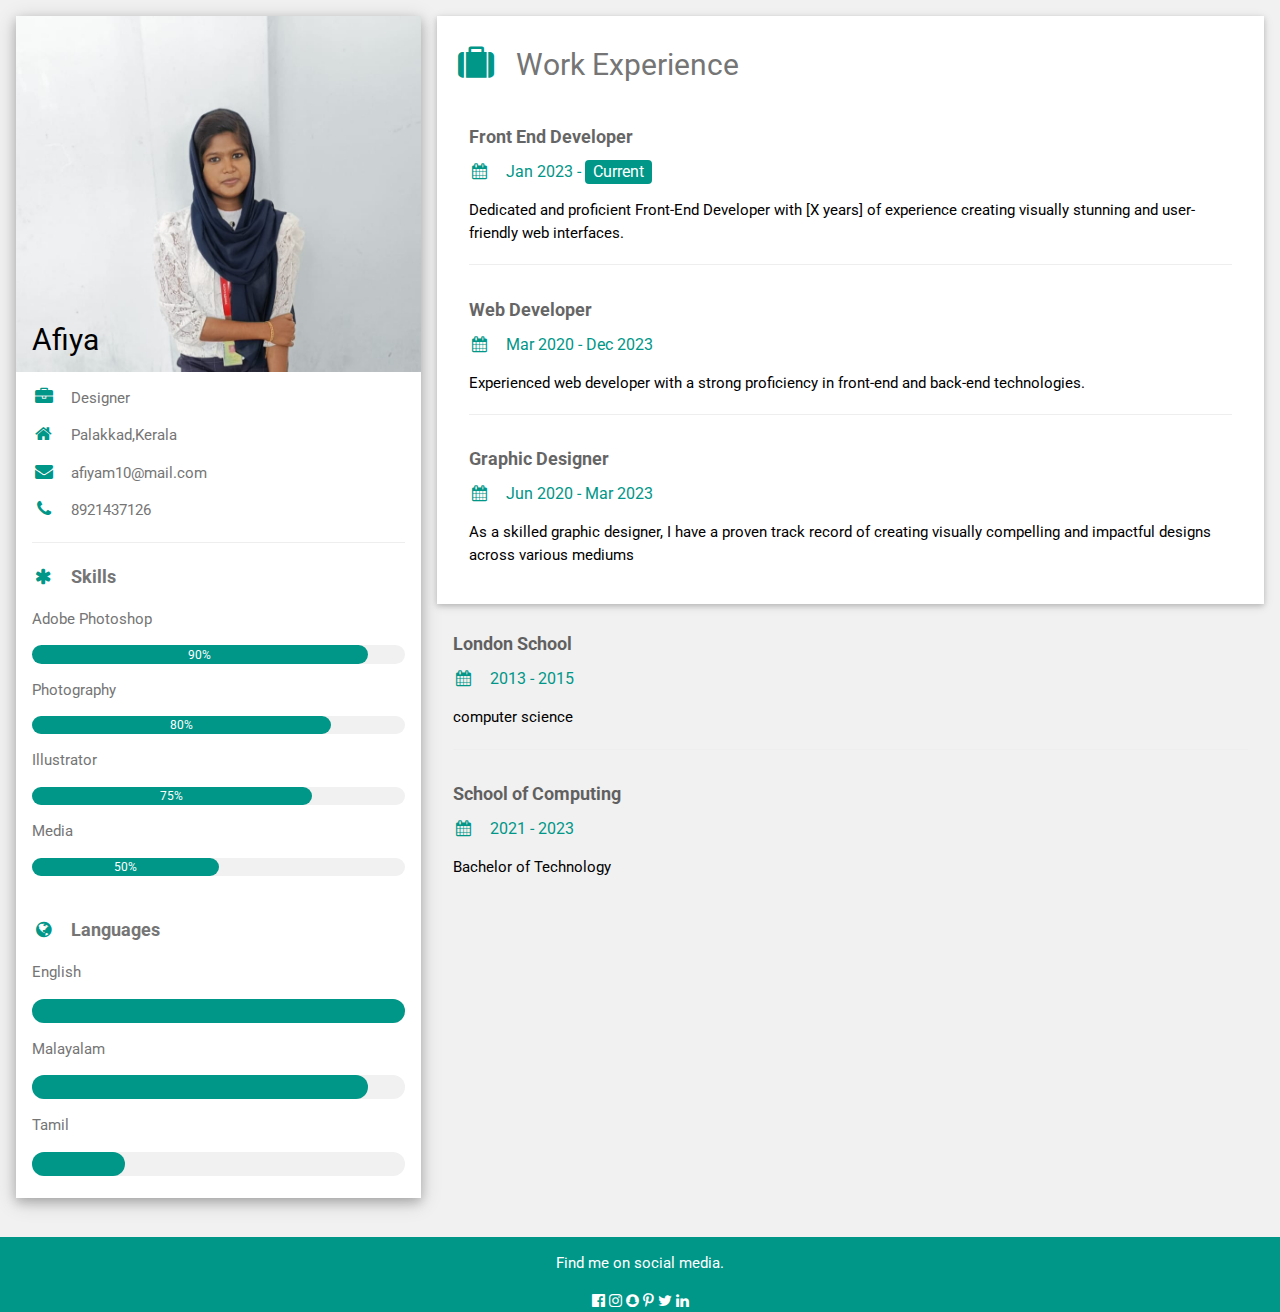
<file: resume.html>
<!DOCTYPE html>
<html>
<title>resume</title>
<meta charset="UTF-8">
<meta name="viewport" content="width=device-width, initial-scale=1">
<link rel="stylesheet" href="https://www.w3schools.com/w3css/4/w3.css">
<link rel='stylesheet' href='https://fonts.googleapis.com/css?family=Roboto'>
<link rel="stylesheet" href="https://cdnjs.cloudflare.com/ajax/libs/font-awesome/4.7.0/css/font-awesome.min.css">
<style>
html,body,h1,h2,h3,h4,h5,h6 {font-family: "Roboto", sans-serif}
</style>
<body class="w3-light-grey">

<!-- Page Container -->
<div class="w3-content w3-margin-top" style="max-width:1400px;">

  <!-- The Grid -->
  <div class="w3-row-padding">
  
    <!-- Left Column -->
    <div class="w3-third">
    
      <div class="w3-white w3-text-grey w3-card-4">
        <div class="w3-display-container">
          <img src="afimg.jpeg" style="width:100%" alt="Avatar">
          <div class="w3-display-bottomleft w3-container w3-text-black">
            <h2>Afiya</h2>
          </div>
        </div>
        <div class="w3-container">
          <p><i class="fa fa-briefcase fa-fw w3-margin-right w3-large w3-text-teal"></i>Designer</p>
          <p><i class="fa fa-home fa-fw w3-margin-right w3-large w3-text-teal"></i>Palakkad,Kerala</p>
          <p><i class="fa fa-envelope fa-fw w3-margin-right w3-large w3-text-teal"></i>afiyam10@mail.com</p>
          <p><i class="fa fa-phone fa-fw w3-margin-right w3-large w3-text-teal"></i>8921437126</p>
          <hr>

          <p class="w3-large"><b><i class="fa fa-asterisk fa-fw w3-margin-right w3-text-teal"></i>Skills</b></p>
          <p>Adobe Photoshop</p>
          <div class="w3-light-grey w3-round-xlarge w3-small">
            <div class="w3-container w3-center w3-round-xlarge w3-teal" style="width:90%">90%</div>
          </div>
          <p>Photography</p>
          <div class="w3-light-grey w3-round-xlarge w3-small">
            <div class="w3-container w3-center w3-round-xlarge w3-teal" style="width:80%">
              <div class="w3-center w3-text-white">80%</div>
            </div>
          </div>
          <p>Illustrator</p>
          <div class="w3-light-grey w3-round-xlarge w3-small">
            <div class="w3-container w3-center w3-round-xlarge w3-teal" style="width:75%">75%</div>
          </div>
          <p>Media</p>
          <div class="w3-light-grey w3-round-xlarge w3-small">
            <div class="w3-container w3-center w3-round-xlarge w3-teal" style="width:50%">50%</div>
          </div>
          <br>

          <p class="w3-large w3-text-theme"><b><i class="fa fa-globe fa-fw w3-margin-right w3-text-teal"></i>Languages</b></p>
          <p>English</p>
          <div class="w3-light-grey w3-round-xlarge">
            <div class="w3-round-xlarge w3-teal" style="height:24px;width:100%"></div>
          </div>
          <p>Malayalam</p>
          <div class="w3-light-grey w3-round-xlarge">
            <div class="w3-round-xlarge w3-teal" style="height:24px;width:90%"></div>
          </div>
          <p>Tamil</p>
          <div class="w3-light-grey w3-round-xlarge">
            <div class="w3-round-xlarge w3-teal" style="height:24px;width:25%"></div>
          </div>
          <br>
        </div>
      </div><br>

    <!-- End Left Column -->
    </div>

    <!-- Right Column -->
    <div class="w3-twothird">
    
      <div class="w3-container w3-card w3-white w3-margin-bottom">
        <h2 class="w3-text-grey w3-padding-16"><i class="fa fa-suitcase fa-fw w3-margin-right w3-xxlarge w3-text-teal"></i>Work Experience</h2>
        <div class="w3-container">
          <h5 class="w3-opacity"><b>Front End Developer </b></h5>
          <h6 class="w3-text-teal"><i class="fa fa-calendar fa-fw w3-margin-right"></i>Jan 2023 - <span class="w3-tag w3-teal w3-round">Current</span></h6>
          <p>Dedicated and proficient Front-End Developer with [X years] of experience creating visually stunning and user-friendly web interfaces. </p><hr>
        </div>
        <div class="w3-container">
          <h5 class="w3-opacity"><b>Web Developer </b></h5>
          <h6 class="w3-text-teal"><i class="fa fa-calendar fa-fw w3-margin-right"></i>Mar 2020 - Dec 2023</h6>
          <p>Experienced web developer with a strong proficiency in front-end and back-end technologies.</p>
          <hr>
        </div>
        <div class="w3-container">
          <h5 class="w3-opacity"><b>Graphic Designer</b></h5>
          <h6 class="w3-text-teal"><i class="fa fa-calendar fa-fw w3-margin-right"></i>Jun 2020 - Mar 2023</h6>
          <p>As a skilled graphic designer, I have a proven track record of creating visually compelling and impactful designs across various mediums </p><br>
        </div>
      </div>
        <div class="w3-container">
          <h5 class="w3-opacity"><b>London School</b></h5>
          <h6 class="w3-text-teal"><i class="fa fa-calendar fa-fw w3-margin-right"></i>2013 - 2015</h6>
          <p>computer science</p>
          <hr>
        </div>
        <div class="w3-container">
          <h5 class="w3-opacity"><b>School of Computing</b></h5>
          <h6 class="w3-text-teal"><i class="fa fa-calendar fa-fw w3-margin-right"></i>2021 - 2023</h6>
          <p>Bachelor of Technology</p><br>
        </div>
      </div>

    <!-- End Right Column -->
    </div>
    
  <!-- End Grid -->
  </div>
  
  <!-- End Page Container -->
</div>

<footer class="w3-container w3-teal w3-center w3-margin-top">
  <p>Find me on social media.</p>
  <i class="fa fa-facebook-official w3-hover-opacity"></i>
  <i class="fa fa-instagram w3-hover-opacity"></i>
  <i class="fa fa-snapchat w3-hover-opacity"></i>
  <i class="fa fa-pinterest-p w3-hover-opacity"></i>
  <i class="fa fa-twitter w3-hover-opacity"></i>
  <i class="fa fa-linkedin w3-hover-opacity"></i>
  </footer>

</body>
</html>
</file>
